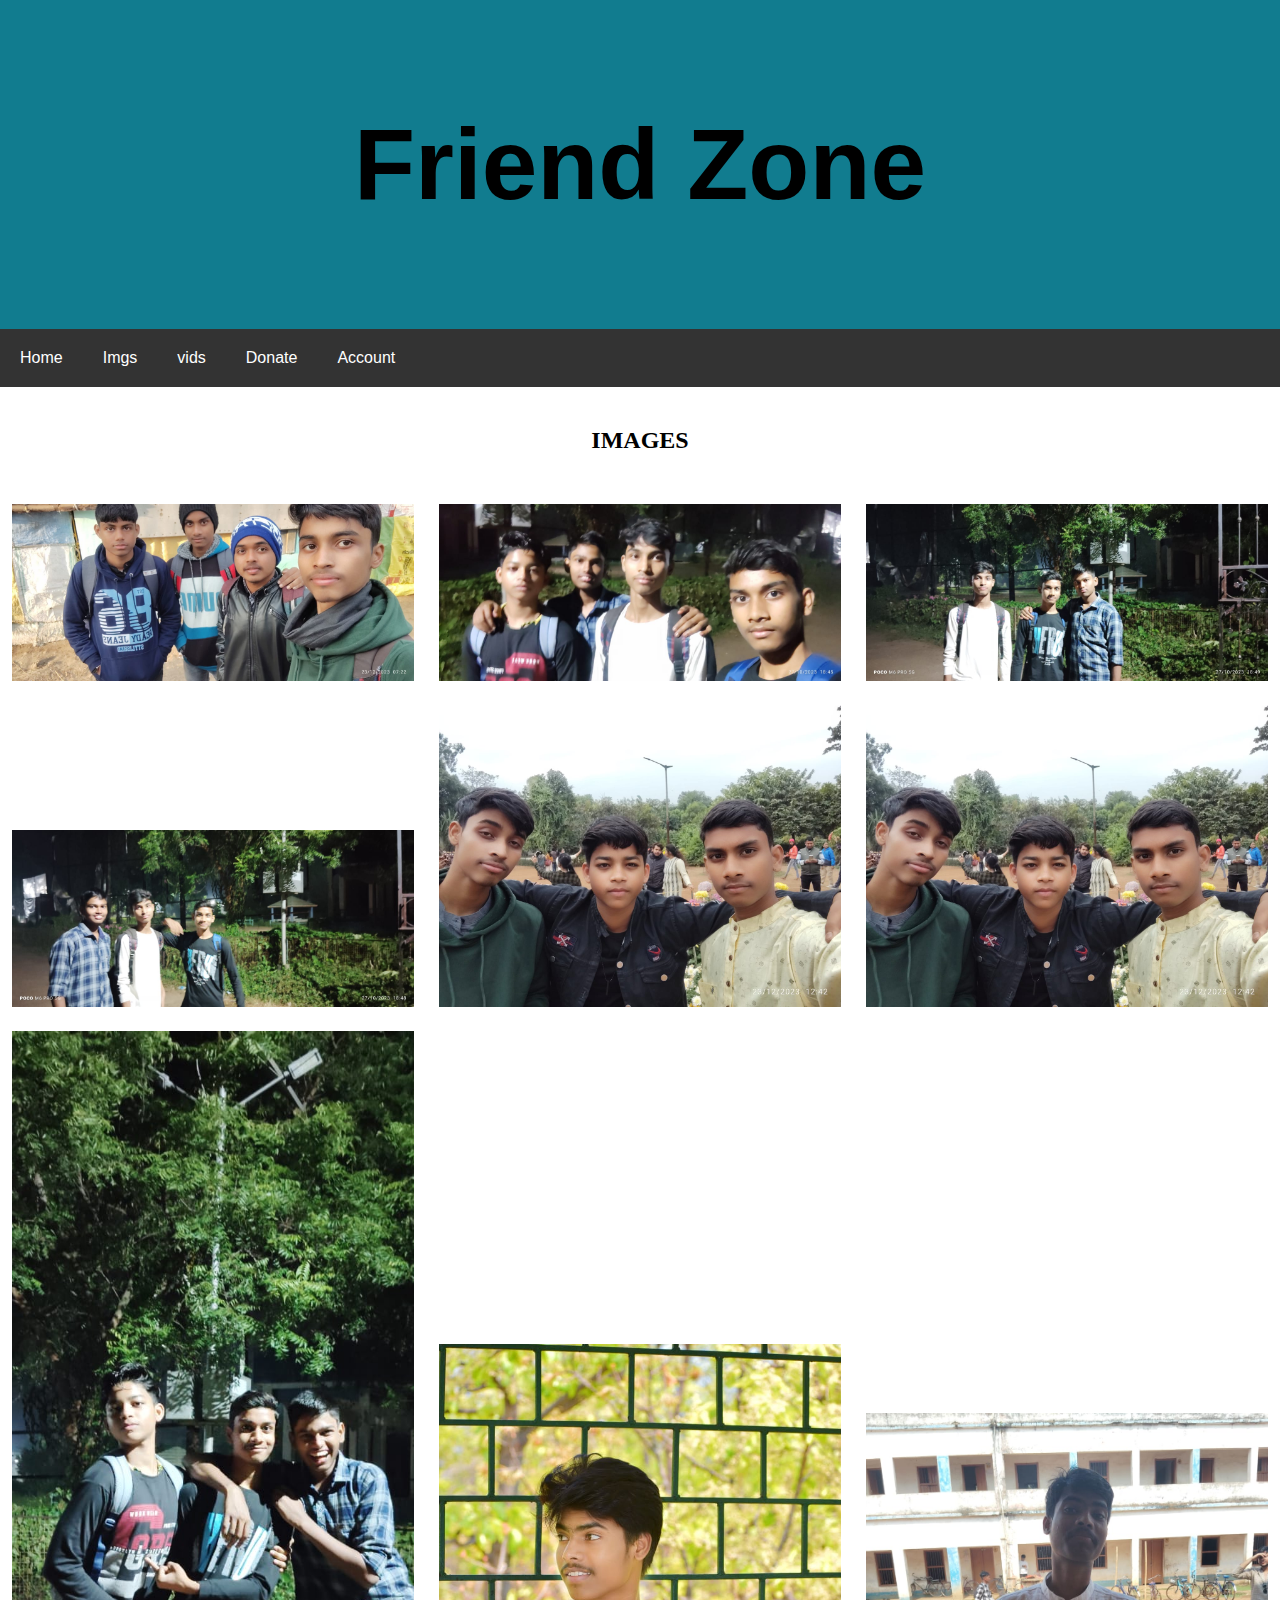
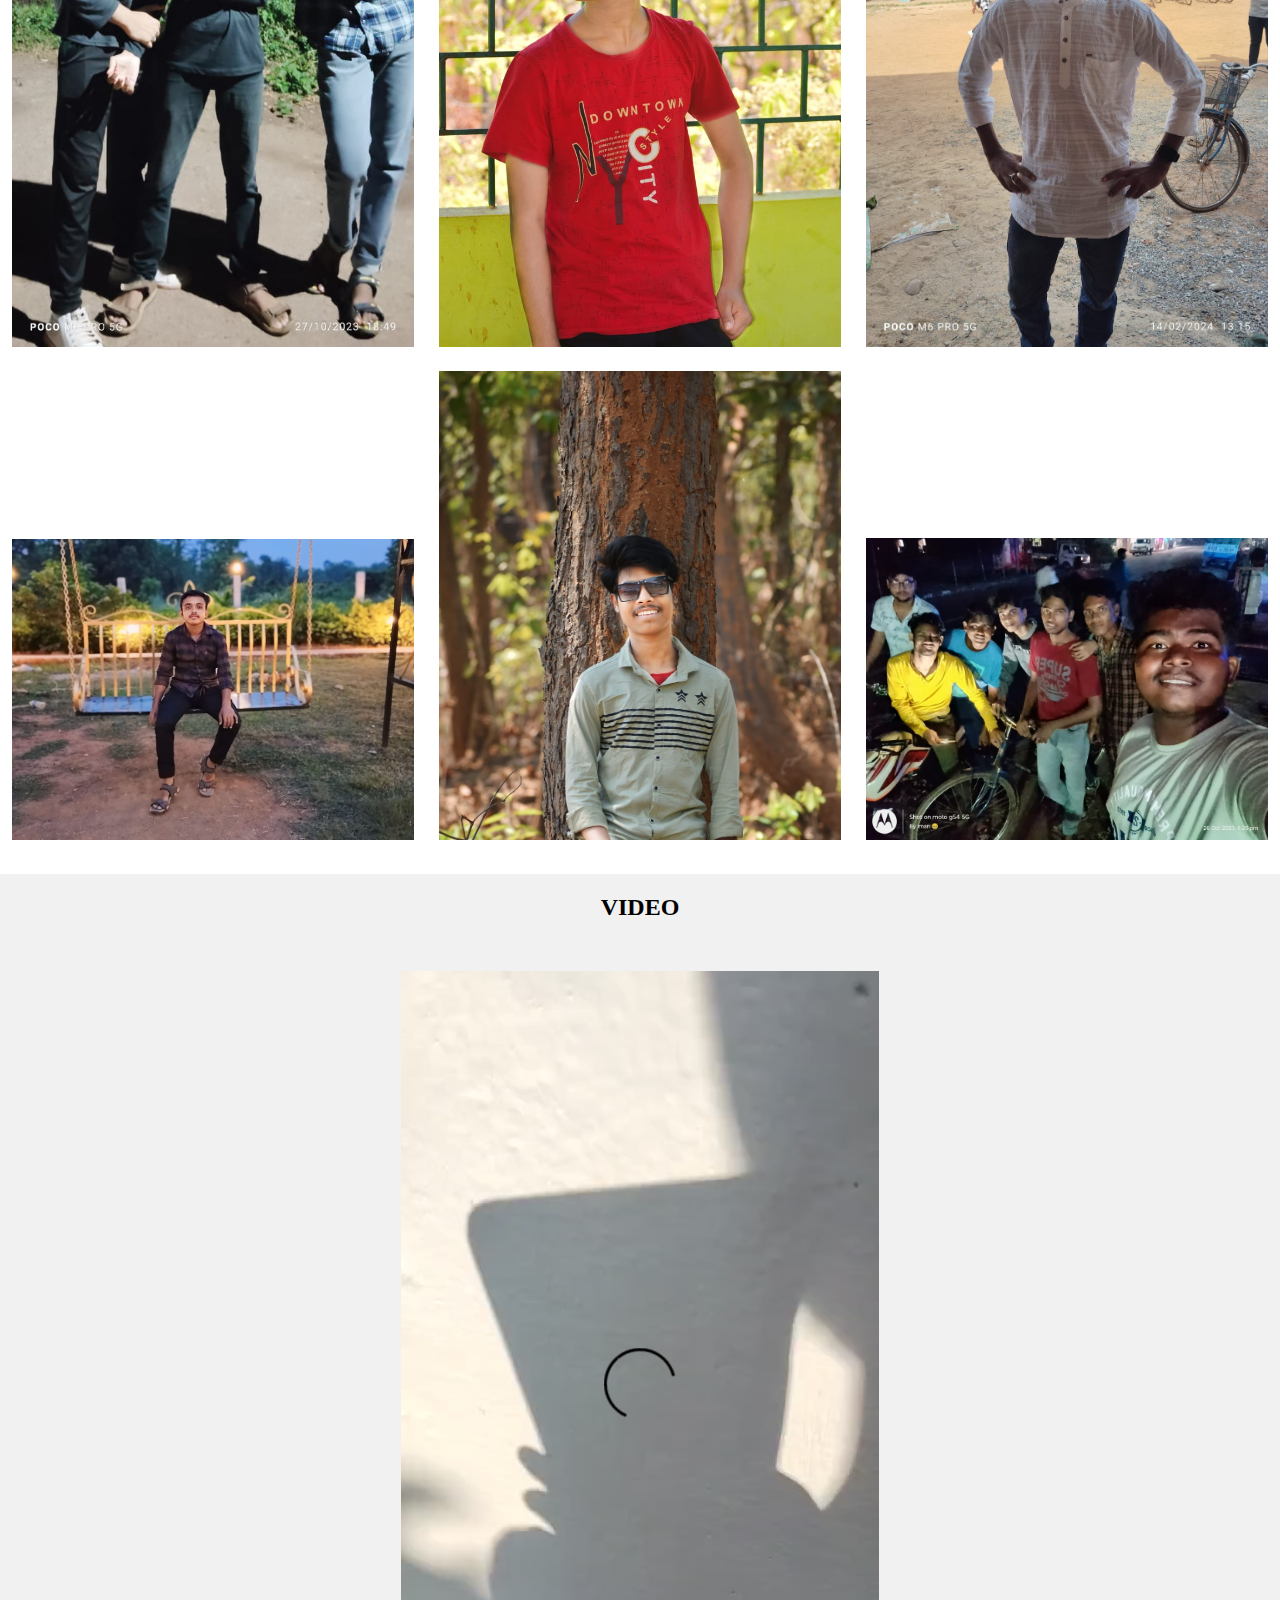
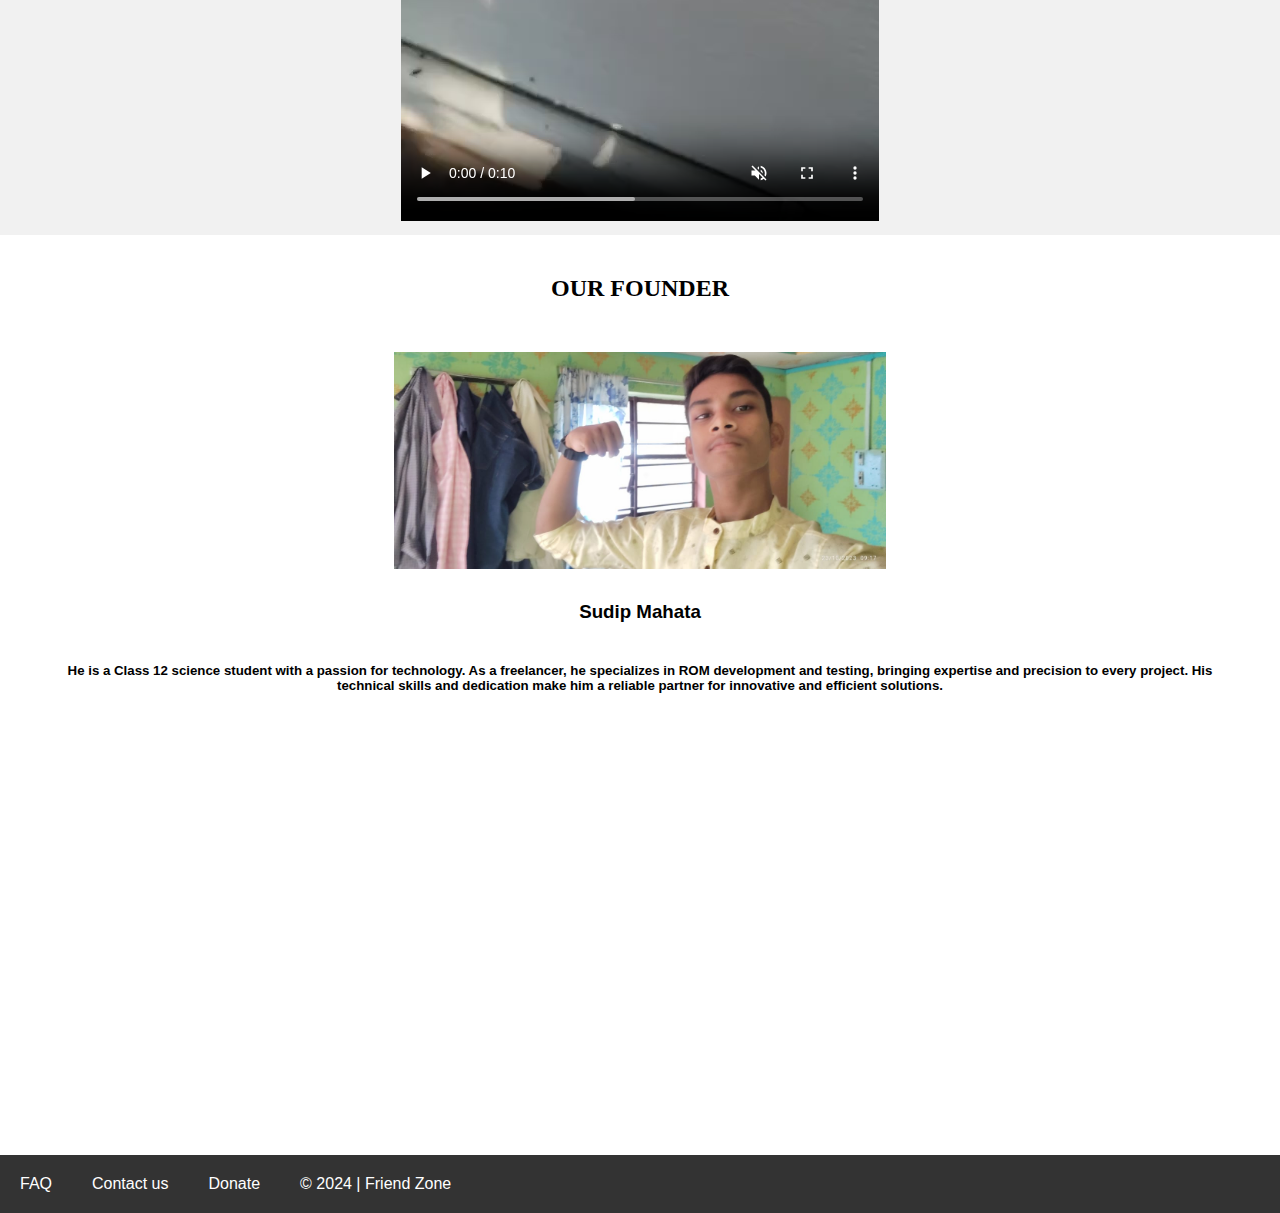
<file: index.html>
<!DOCTYPE html>
<html lang="en">
<head>
    <meta charset="UTF-8">
    <meta name="viewport" content="width=device-width, initial-scale=1.0">
    <title>FRIEND ZONE | Home</title>
    <link rel="stylesheet" href="style.css">
    <style>
        h2 {
            color: black;
        }
        a{font-family: sans-serif;}
        h2{font-family: fantasy; text-transform: uppercase;}
    </style>
</head>
<body>
    <header>
        <h1 style="color: black; font-size: 100px; font-family:fantasy, sans-serif;"></style>Friend Zone</h1>
    </header>
    <nav>
        <a href="#">Home</a>
        <a href="#">Imgs</a>
        <a href="#">vids</a>
        <a href="paymentform.html" target="_blank">Donate</a>
        <a href="login.html" target="_blank">Account</a>
    </nav>
    <main>
        <section>
            <h2>Images</h2>
            <img src="Image/images.jpg" alt="" width="33%">
            <img src="Image/images1.jpg" alt="" width="33%">
            <img src="Image/images2.jpg" alt=""width="33%" >
            <img src="Image/images5.jpg" alt="" width="33%">
            <img src="Image/images3.jpg" alt="" width="33%">
            <img src="Image/images4.jpg" alt="" width="33%">
            <img src="Image/images6.jpg" alt="" width="33%">
            <img src="Image/images11.jpg" alt="" width="33%">
            <img src="Image/images8.jpg" alt="" width="33%">
            <img src="Image/images9.jpg" alt="" width="33%">
            <img src="Image/images10.jpg" alt="" width="33%">
            
            <img src="Image/WhatsApp Image 2024-07-14 at 09.37.06_7616851c.jpg" alt="" width="33%">
        </section>
        <section>
            <h2>Video</h2>
            <video src="Video/video.mp4" controls muted ></video>
        </section>
        <section>
            <h2>
                Our Founder
            </h2>
            <img src="Image/images7.jpg" alt="" width="40%" height="40%" >
            <h3 style="font-family: sans-serif;">Sudip Mahata</h3>
            <h5>He is a Class 12 science student with a passion for technology. As a freelancer, he specializes in ROM development and testing, bringing expertise and precision to every project. His technical skills and dedication make him a reliable partner for innovative and efficient solutions.</h5>
        </section>
    </main>
    <footer>
        <a href="index.html" target="_blank">FAQ</a>
        <a href="page 2.html" target="_blank">Contact us</a>
        <a href="paymentform.html" target="_blank">Donate</a>
        <a href="#">&copy; 2024 | Friend Zone</a>
    </footer>
    
</body>
</html>
</file>
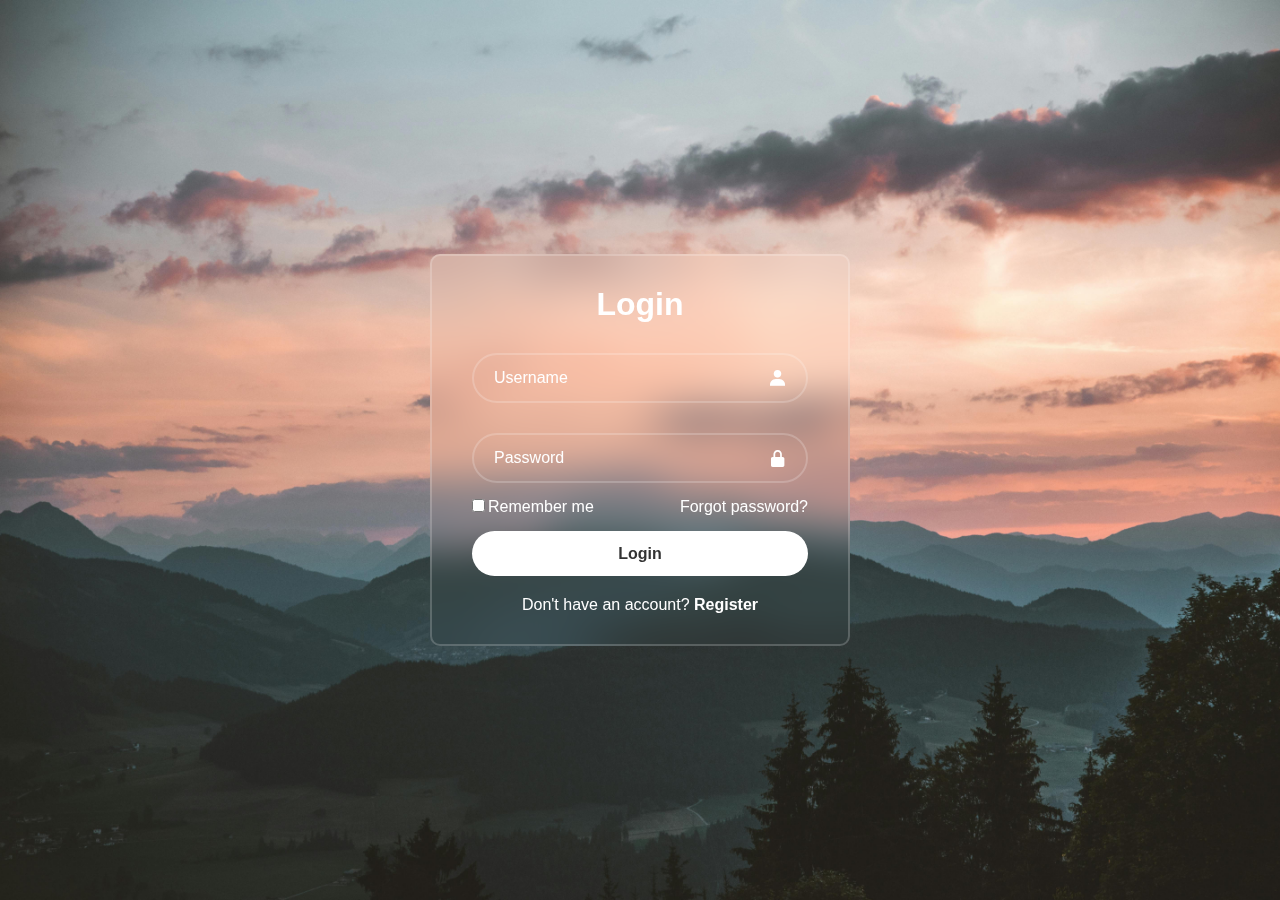
<file: login.html>
<!DOCTYPE html>
<html lang="en">
  <head>
    <meta charset="UTF-8" />
    <meta name="viewport" content="width=device-width, initial-scale=1.0" />
    <title>login form</title>
    <link rel="stylesheet" href="stylelogin.css" />
    <link
      href="https://unpkg.com/boxicons@2.1.4/css/boxicons.min.css"
      rel="stylesheet"
    />
  </head>
  <body>
    <div class="wrapper">
      <form action="">
        <h1>Login</h1>
        <div class="input-box">
          <input type="text" required placeholder="Username" />
          <i class='bx bxs-user'></i>
        </div>
        <div class="input-box">
          <input type="password" required placeholder="Password" />
          <i class='bx bxs-lock-alt'></i>
        </div>
        <div class="remember-forget">
          <label> <input type="checkbox" />Remember me</label>
          <a href="#">Forgot password?</a>
        </div>

        <button class="btn" type="submit">Login</button>
        <div class="register_link">
          <p>Don't have an account? <a href="#">Register</a></p>
        </div>
      </form>
    </div>
  </body>
</html>
</file>
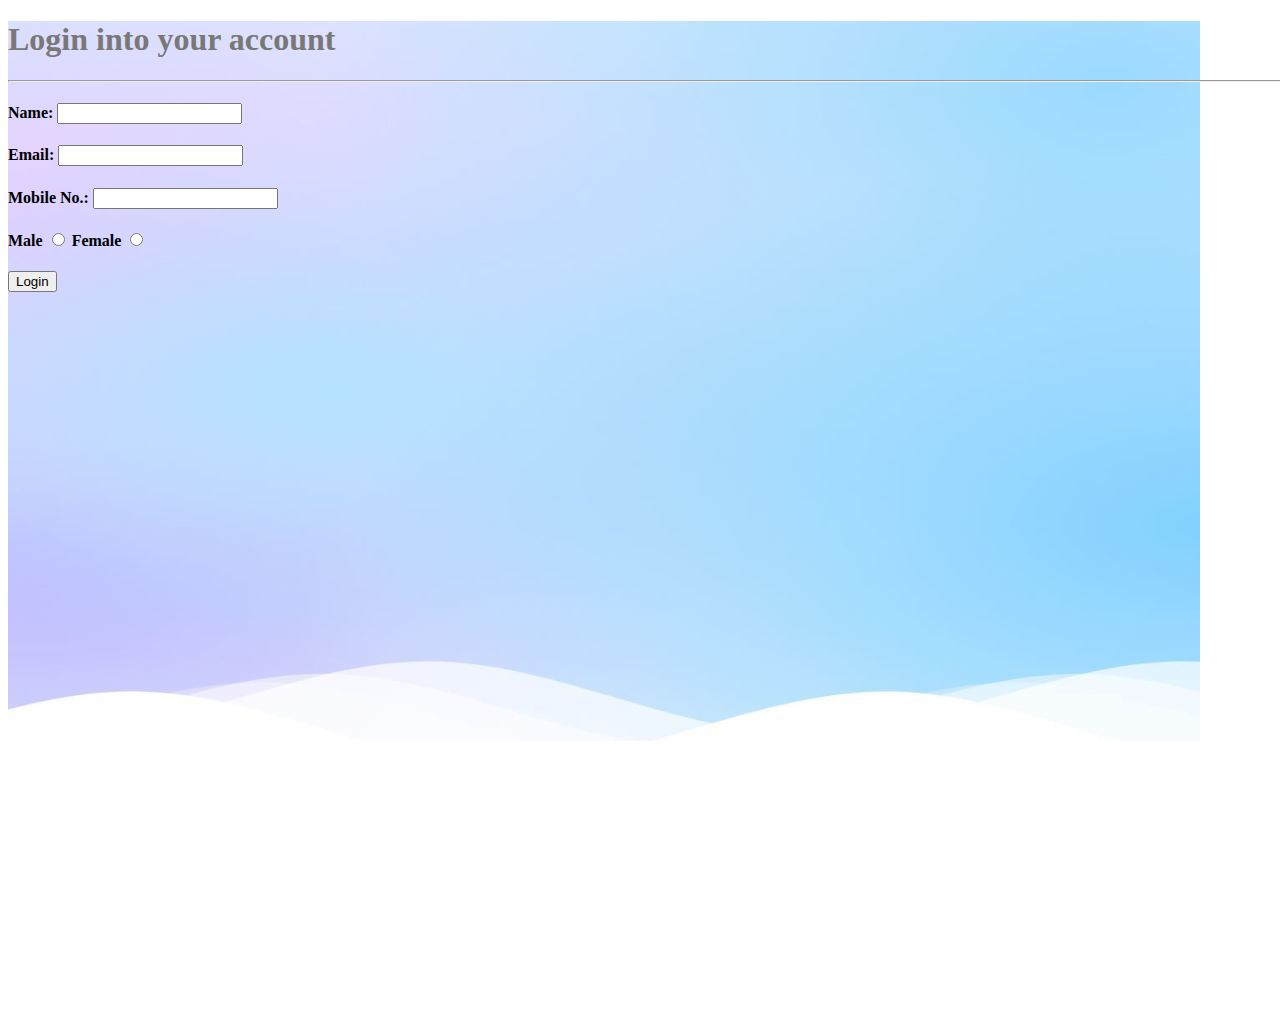
<file: loginacc.html>
<!DOCTYPE html>
<html lang="en">
<head>
    <meta charset="UTF-8">
    <meta name="viewport" content="width=device-width, initial-scale=1.0">
    <title>Login Account</title>
    <style>
        h1{color: #7a7777;font-style: normal;}
        .background {
            background-image: url(Image/website-background-templates.jpg);height: 1000px;width: 1900px;background-repeat: no-repeat;background-attachment: fixed;
        }
    </style>
</head>
<body>
    <div class="background">
    <form action="">
    <h1>Login into your account</h1>
    <hr>
    <h4>Name: <input type="name" required></h4>
    <h4>Email: <input type="email" name="email" id="email" required></h4>
    <h4>Mobile No.: <input type="text" name="mobilenumber" id="mobilenumber" required></h4>
    <h4>
        Male <input type="radio" name="gender" id="male" required>
        Female <input type="radio" name="gender" id="female" required>
    </h4>
    <input type="submit" value="Login">
</div>
</form>
    
</body>
</html>
</file>
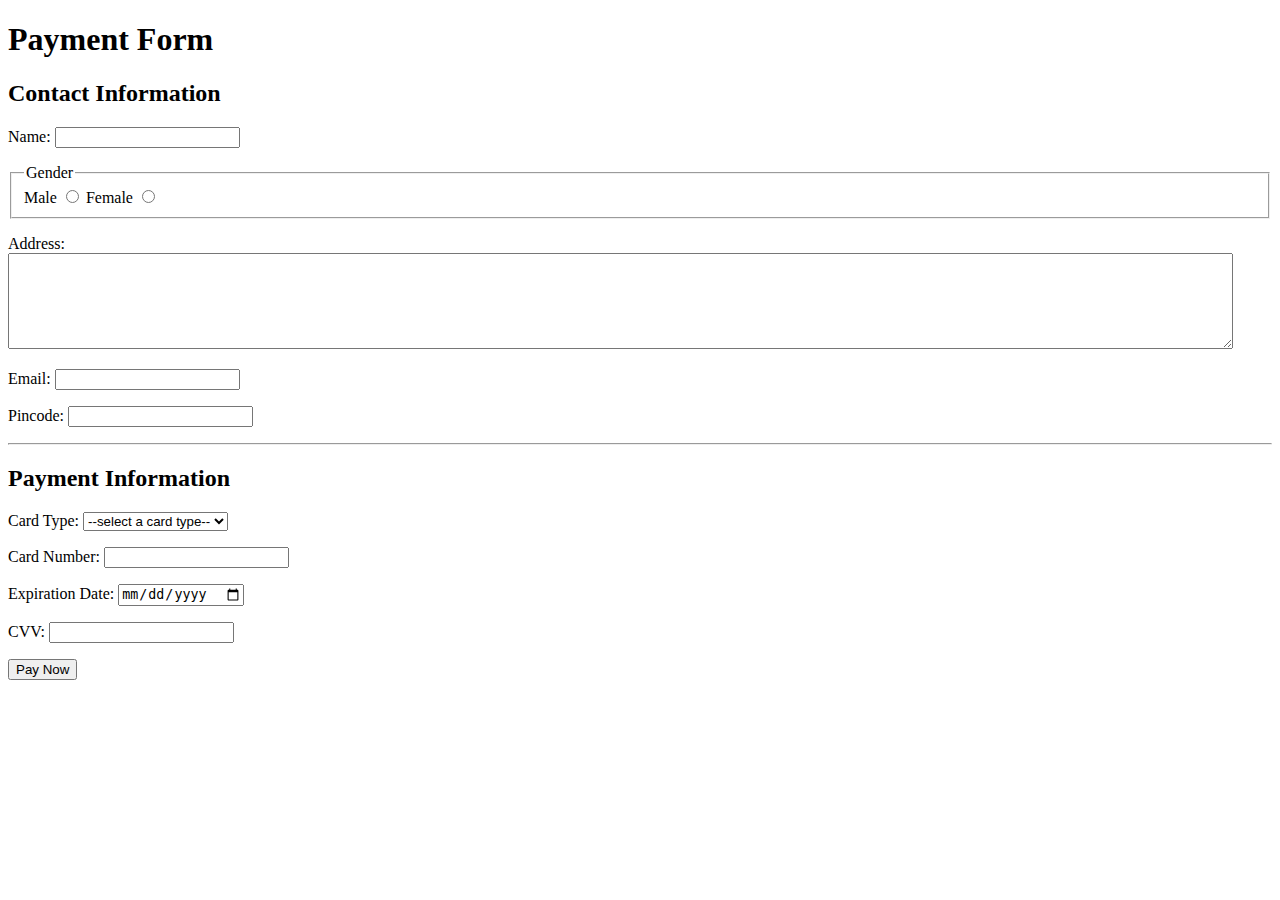
<file: paymentform.html>
<!DOCTYPE html>
<html lang="en">
<head>
    <meta charset="UTF-8">
    <meta name="viewport" content="width=device-width, initial-scale=1.0">
    <title>Payment Form</title>
</head>
<body>
    <form action="">
        <h1>Payment Form</h1>
        <h2>Contact Information</h2>
        <p>Name: <input type="text" name="name" required></p>
        <p>
            <fieldset>
                <legend>Gender</legend>
            Male <input type="radio" name="gender" id="Male" required>
            Female <input type="radio" name="gender" id="Female" required>
        </fieldset>
        </p>
        <p>
            Address: <textarea name="address" id="address" cols="150" rows="6"></textarea>
        </p>
        <p>Email: <input type="email" name="email" id="email" required> </p>
        <p>Pincode: <input type="number" name="pincode" id="pincode" required></p>
        <hr>
        <h2>Payment Information</h2>
        <p>Card Type:
            <select name="cardtype" id="cardtype" required>
                <option value="">--select a card type--</option>
                <option value="visa">Visa</option>
                <option value="paypal">Paypal</option>
                <option value="mastercard">Mastercard</option>
                <option value="rupay">Rupay</option>
            </select>
        </p>
        <p>
            Card Number: <input type="number" name="cardnumber" id="cardnumber" required>
        </p>
        <p>
            Expiration Date: <input type="date" name="expdate" id="expdate" required>
        </p>
        <p>
            CVV: <input type="password" name="cvv" id="cvv" required>
        </p>
        <input type="submit" value="Pay Now">
    </form>
    
</body>
</html>
</file>
<file: style.css>
* {
    box-sizing: border-box;
}

body {
    margin: 0px;
    font-family: -apple-system, BlinkMacSystemFont, 'Segoe UI', Roboto, Oxygen, Ubuntu, Cantarell, 'Open Sans', 'Helvetica Neue', sans-serif;
}

header h1 {
    text-align: center;
    font-size: 40px;
    color: white;
}

header {
    padding: 40px;
    background-color: rgb(17, 124, 143);
}

nav {
    background-color: #333;
    overflow: hidden;
}

nav a {
    text-decoration: none;
    padding: 20px;
    text-align: center;
    float: left;
    color: white;
}

main {
    background-color: white;
    text-align: center;
}

h2 {
    padding: 20px;
}

section:nth-child(even) {
    background-color: rgb(241, 241, 241);
}

section {
    min-height: 100vh;
}

video {
    padding: 10px;
}

iframe {
    height: 75vh;
}

img {
    padding: 10px;
}

section h5 {
    margin: 40px;
}

footer {
    background-color: #333;
    overflow: hidden;
}

footer a {
    text-decoration: none;
    padding: 20px;
    text-align: center;
    float: left;
    color: white;
}
</file>
<file: stylelogin.css>
*{
    margin: 0;
    box-sizing: border-box;
    padding: 0;
    font-family: sans-serif;
}
body{
    display: flex;
    justify-content: center;
    align-items: center;
    min-height: 100vh;
    background: url('img1.jpg') no-repeat ;
    background-size: cover;
    background-position: center;
}
.wrapper{
    
    width: 420px;
    background: transparent;
    border: 2px solid rgba(255, 255, 255, 0.2);
    backdrop-filter: blur(20px);
    color: #fff;
    border-radius: 10px;
    padding: 30px 40px;
    box-shadow: 0 0 10px rgba(0 0 0 .2);
}
.wrapper h1{
    
    text-align: center;
}
.wrapper .input-box{
    position: relative;
width: 100%;
height: 50px;
margin: 30px 0;
}
.input-box input{
    width: 100%;
    height: 100%;
    background: transparent;
    border: none;
    outline: none;
    border: 2px solid rgba(255, 255, 255, 0.2);
    border-radius: 40px;
    font-size: 16px;
    color: #fff;
    padding: 20px 45px 20px 20px;
}
.input-box input::placeholder{
    color: #fff;
}
.input-box i {
position: absolute;
right: 20px;
top: 50%;
transform: translateY(-50%);
font-size: 20px;
}
.wrapper .remember-forget {
    display: flex;
    justify-content: space-between;
    font-size: 14 .5px;
    margin: -15px 0 15px;
}
.remember-forget label input {
    accent-color: #fff;
    margin-right: 3px;
}
.remember-forget a {
    color: #fff;
    text-decoration: none;
}
.remember-forget a:hover {
    text-decoration: underline;
}
.wrapper .btn {
    width: 100%;
    height: 45px;
    background: #fff;
    border: none;
    outline: none;
    border-radius: 40px;
    cursor: pointer;
    font-size: 16px;
    box-shadow: 0 0 10px rgba( 0 0 0 .1);
    color: #333;
    font-weight: 600;
}
.wrapper .register_link {
    font-size: 14 .5x;
    text-align: center;
    margin-top: 20px  ;
}

.register_link p a {
    color: #fff;
    text-decoration: none;
    font-weight: 600;
}
.register_link p a:hover {
    text-decoration: underline;
}
</file>
